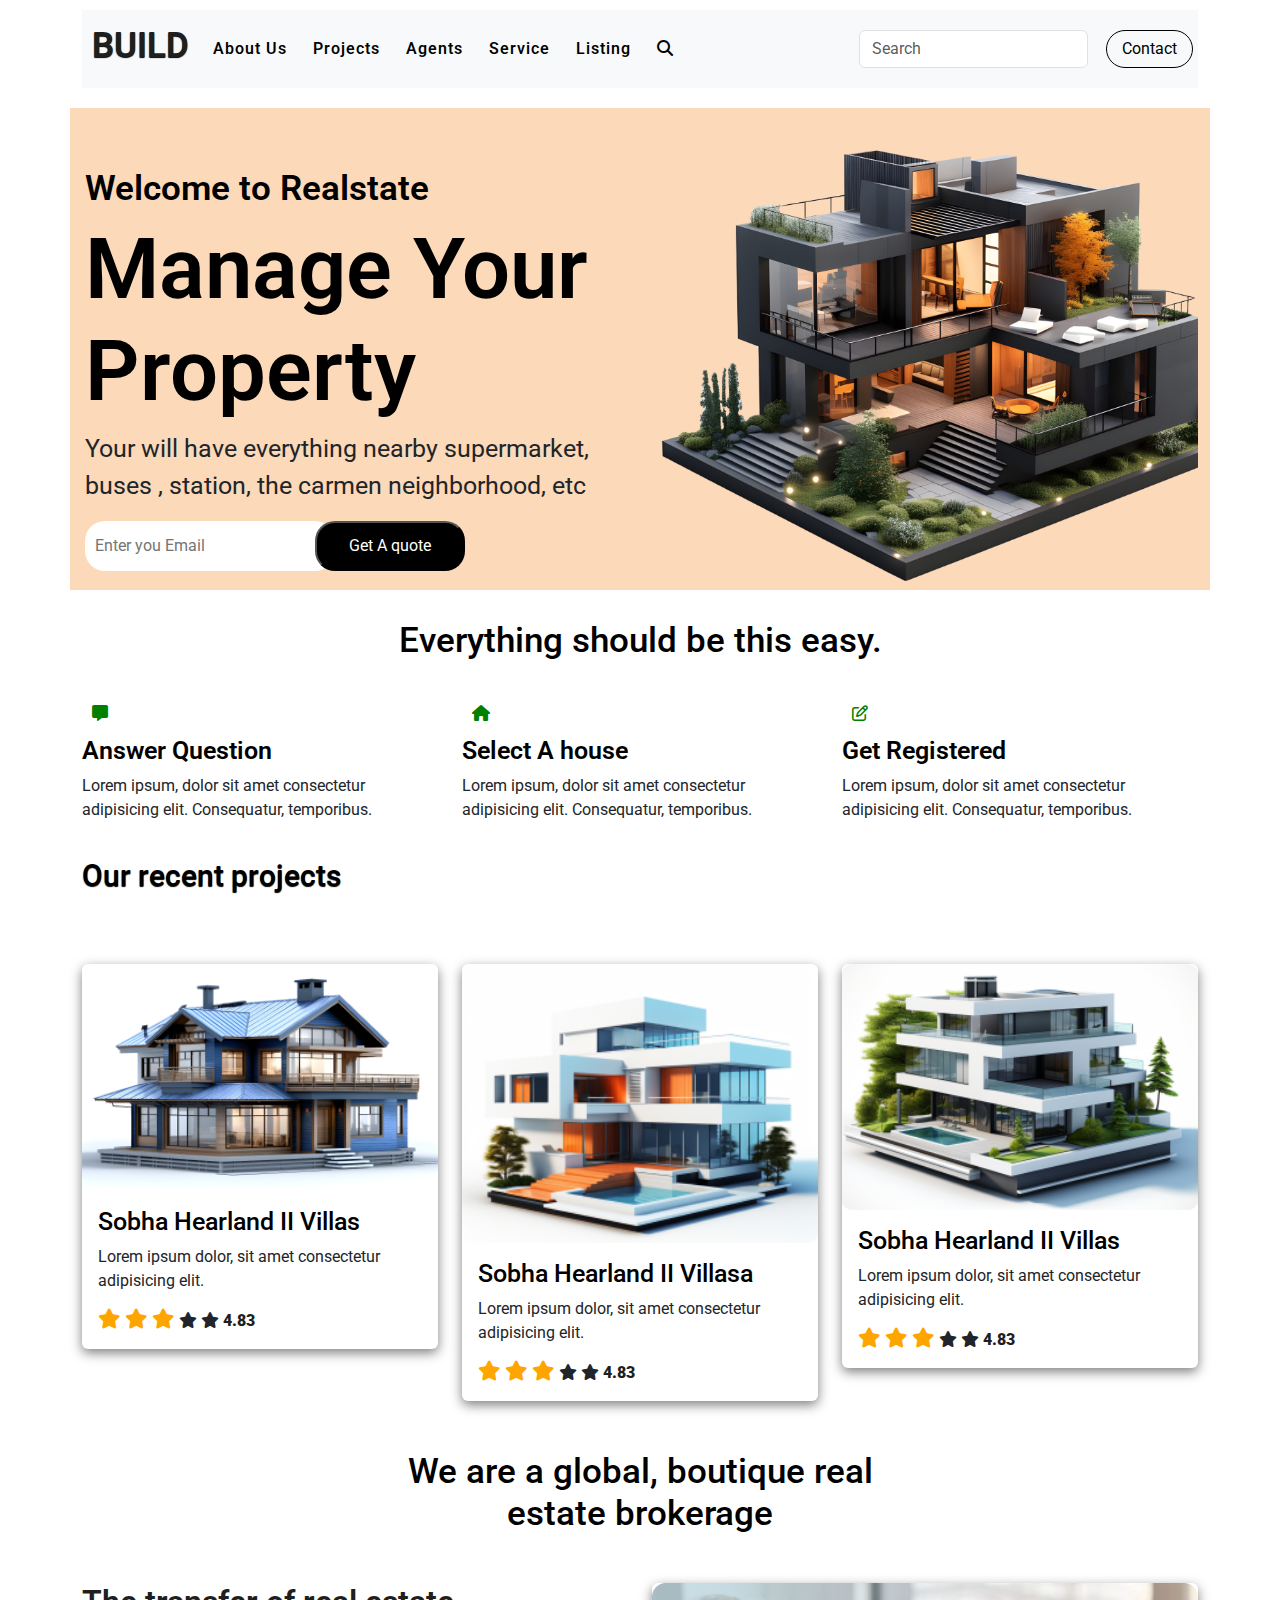
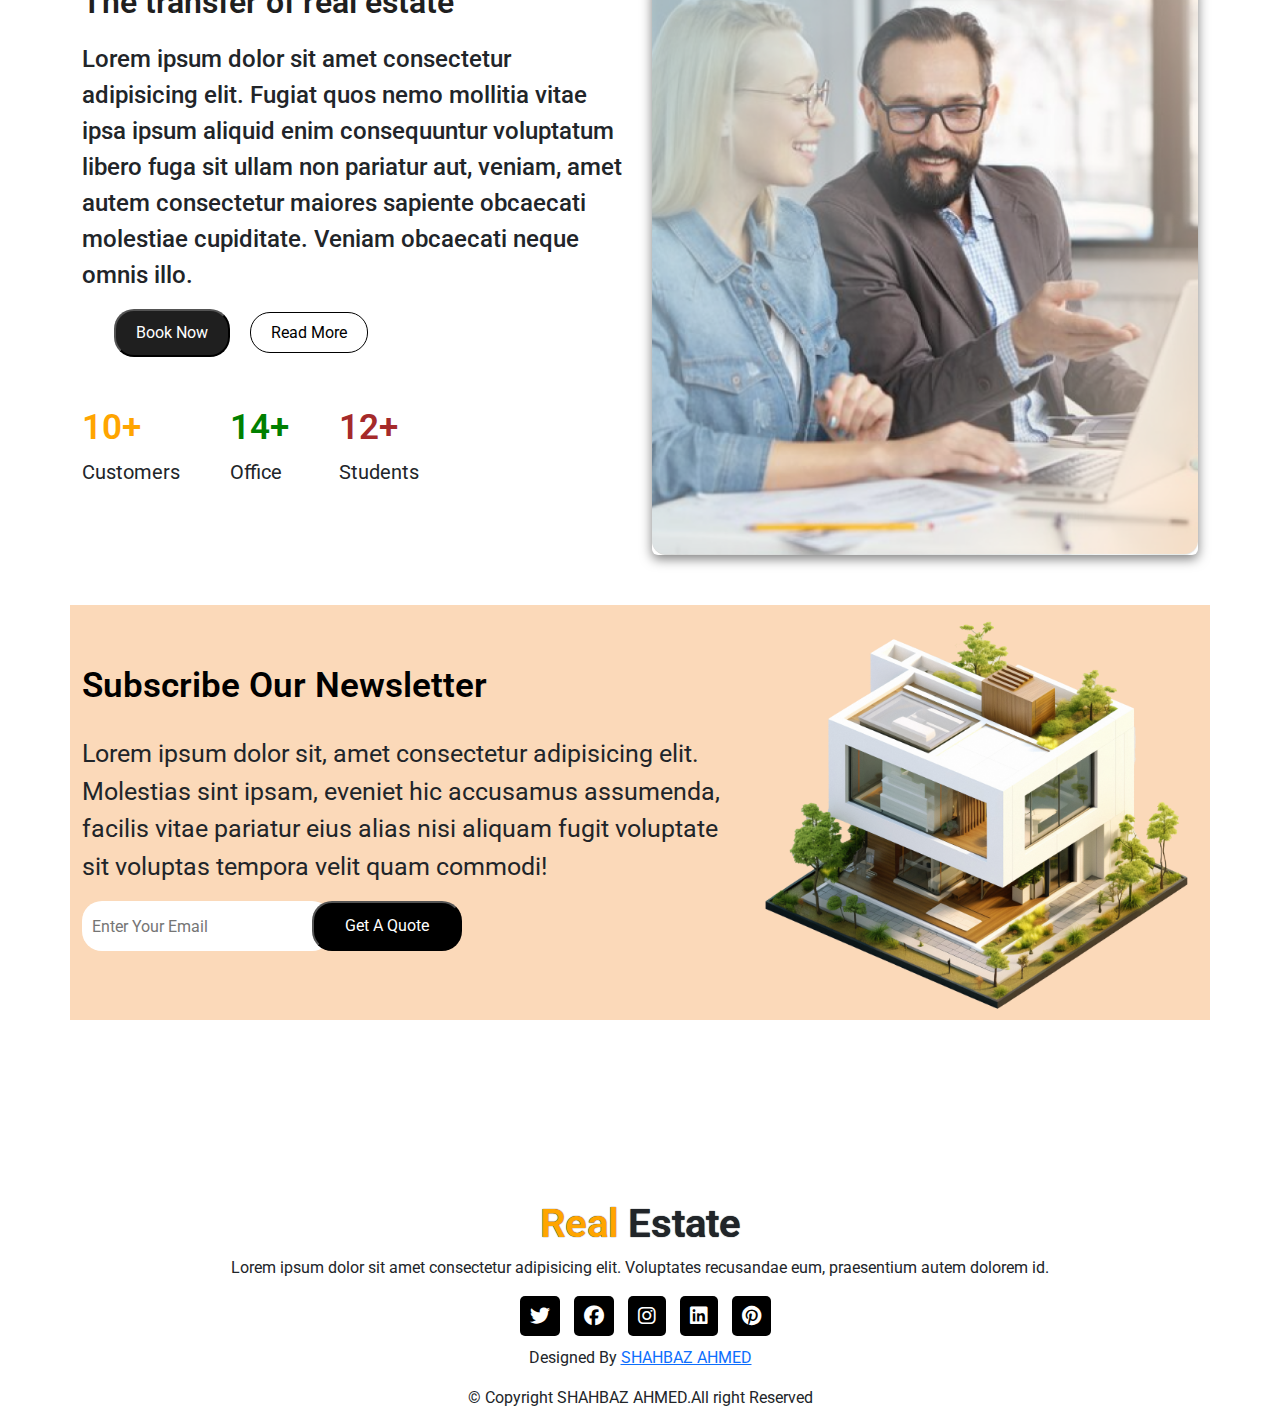
<file: Food website/Real Estate/index.html>
<!DOCTYPE html>
<html lang="en">

<head>
    <meta charset="UTF-8">
    <meta name="viewport" content="width=device-width, initial-scale=1.0">
    <title>Real Estate</title>

    <!-- css link -->
    <link rel="stylesheet" href="style.css">
    <!-- css Link End -->

    <!-- Bootstrap Link Start -->
    <link rel="stylesheet" href="https://cdn.jsdelivr.net/npm/bootstrap@5.3.2/dist/css/bootstrap.min.css">
    <!-- Bootstrap Link End -->

    <!-- font Awesome -->
    <link rel="stylesheet" href="https://cdnjs.cloudflare.com/ajax/libs/font-awesome/6.5.1/css/all.min.css">

    <link rel="preconnect" href="https://fonts.googleapis.com">
    <link rel="preconnect" href="https://fonts.googleapis.com">
    <link rel="preconnect" href="https://fonts.gstatic.com" crossorigin>
    <link
        href="https://fonts.googleapis.com/css2?family=Poppins:ital,wght@0,100;0,200;0,300;0,400;0,500;0,600;0,700;0,800;0,900;1,100;1,200;1,300;1,400;1,500;1,600;1,700;1,800;1,900&family=Roboto+Condensed:ital,wght@0,100..900;1,100..900&family=Roboto+Serif:ital,opsz,wght@0,8..144,100..900;1,8..144,100..900&family=Roboto:ital,wght@0,100;0,300;0,400;0,500;0,700;0,900;1,100;1,300;1,400;1,500;1,700;1,900&display=swap"
        rel="stylesheet">

    <link rel="stylesheet" href="https://cdnjs.cloudflare.com/ajax/libs/animate.css/4.1.1/animate.min.css" />

</head>

<body>

    <!-- Navbar Start -->
    <div class="container">
        <nav class="navbar navbar-expand-lg bg-body-tertiary" id="navbar">

            <a class="navbar-brand" id="logo" href="#">BUILD</a>
            <button class="navbar-toggler" type="button" data-bs-toggle="collapse"
                data-bs-target="#navbarSupportedContent" aria-controls="navbarSupportedContent" aria-expanded="false"
                aria-label="Toggle navigation">
                <span class="navbar-toggler-icon"></span>
            </button>
            <div class="collapse navbar-collapse" id="navbarSupportedContent">
                <ul class="navbar-nav me-auto mb-2 mb-lg-0">
                    <li class="nav-item">
                        <a class="nav-link active" aria-current="page" href="#">About Us</a>
                    </li>
                    <li class="nav-item">
                        <a class="nav-link active" aria-current="page" href="#">Projects</a>
                    </li>

                    <li class="nav-item">
                        <a class="nav-link active" aria-current="page" href="#">Agents</a>
                    </li>
                    <li class="nav-item">
                        <a class="nav-link active" aria-current="page" href="#">Service</a>
                    </li>
                    <li class="nav-item">
                        <a class="nav-link active" aria-current="page" href="#">Listing</a>
                    </li>
                    <li class="nav-item">
                        <a class="nav-link active" aria-current="page" href="#"><i
                                class="fa-solid fa-magnifying-glass"></i></a>
                    </li>
                </ul>
                <form class="d-flex" role="search" id="search">
                    <input class="form-control me-2" type="search" placeholder="Search" aria-label="Search">
                    <button class="btn btn-outline-success" type="submit">Contact</button>
                </form>
            </div>

        </nav>
    </div>


    <!-- Navbar End -->


    <!-- banner Start -->

    <section>
        <div class="container" id="main-div">
            <div class="row">
                <div class="col-12 col-sm-12 col-md-6 col-lg-6">
                    <div class="content">
                        <div class="head-one">
                            <h5>Welcome to Realstate</h5>
                        </div>
                        <div class="head-two animate__animated animate__fadeInDown">
                            <h2>Manage Your Property</h2>
                        </div>
                        <div class="para">
                            <p>Your will have everything nearby supermarket, buses , station, the carmen neighborhood,
                                etc</p>
                        </div>
                        <div class="email">
                            <input type="email" placeholder="Enter you Email">
                            <button>Get A quote</button>
                        </div>
                    </div>

                </div>

                <div class="col-12 col-sm-12 col-md-6 col-lg-6">
                    <div class="img-div">
                        <img src="./image/Banner.png" width="100%" alt="">
                    </div>
                </div>
            </div>
        </div>
    </section>


    <!-- Banner End -->

    <!-- slider start -->


    <section>
        <div class="container">

            <div class="slider-head">
                <h2>Everything should be this easy.</h2>
            </div>


            <div class="slider-img">
                <div class="row">

                    <div class="col-12 col-sm-12 col-md-4 col-lg-4">
                        <div class="message-icon">
                            <i class="fa-solid fa-message"></i>
                        </div>
                        <div class="icon-head">
                            <h3>Answer Question</h3>
                        </div>
                        <div class="slider-para">
                            <p>Lorem ipsum, dolor sit amet consectetur adipisicing elit. Consequatur, temporibus.</p>
                        </div>
                    </div>

                    <div class="col-12 col-sm-12 col-md-4 col-lg-4">
                        <div class="message-icon">
                            <i class="fa-solid fa-house"></i>
                        </div>
                        <div class="icon-head">
                            <h3>Select A house</h3>
                        </div>
                        <div class="slider-para">
                            <p>Lorem ipsum, dolor sit amet consectetur adipisicing elit. Consequatur, temporibus.</p>
                        </div>
                    </div>

                    <div class="col-12 col-sm-12 col-md-4 col-lg-4">
                        <div class="message-icon">
                            <i class="fa-regular fa-pen-to-square"></i>
                        </div>
                        <div class="icon-head">
                            <h3>Get Registered</h3>
                        </div>
                        <div class="slider-para">
                            <p>Lorem ipsum, dolor sit amet consectetur adipisicing elit. Consequatur, temporibus.</p>
                        </div>
                    </div>



                </div>
            </div>






        </div>

    </section>





    <!-- slider End -->

    <!-- card start -->

    <section>
        <div class="container">

            <div class="card-head">
                <h2>Our recent projects</h2>
            </div>

            <div class="row" style="margin-top: 30px;">
                <div class="col-12 col-sm-12 col-md-4 col-lg-4">
                    <div class="card">
                        <img src="./image/card1.png" class="card-img-top" alt="...">
                        <div class="card-body">
                            <h3>Sobha Hearland II Villas</h3>
                            <p>Lorem ipsum dolor, sit amet consectetur adipisicing elit.</p>
                            <div class="star">
                                <i class="fa-solid fa-star checked"></i>
                                <i class="fa-solid fa-star checked"></i>
                                <i class="fa-solid fa-star checked"></i>
                                <i class="fa-solid fa-star "></i>
                                <i class="fa-solid fa-star "> <span>4.83</span></i>


                            </div>
                        </div>
                    </div>

                </div>

                <div class="col-12 col-sm-12 col-md-4 col-lg-4">
                    <div class="card">
                        <img src="./image/card3.png" class="card-img-top" alt="...">
                        <div class="card-body">
                            <h3>Sobha Hearland II Villasa</h3>
                            <p>Lorem ipsum dolor, sit amet consectetur adipisicing elit.</p>
                            <div class="star">
                                <i class="fa-solid fa-star checked"></i>
                                <i class="fa-solid fa-star checked"></i>
                                <i class="fa-solid fa-star checked"></i>
                                <i class="fa-solid fa-star "></i>
                                <i class="fa-solid fa-star "> <span>4.83</span></i>


                            </div>
                        </div>
                    </div>

                </div>

                <div class="col-12 col-sm-12 col-md-4 col-lg-4">
                    <div class="card">
                        <img src="./image/card2.png" class="card-img-top" alt="...">
                        <div class="card-body">
                            <h3>Sobha Hearland II Villas</h3>
                            <p>Lorem ipsum dolor, sit amet consectetur adipisicing elit.</p>
                            <div class="star">
                                <i class="fa-solid fa-star checked"></i>
                                <i class="fa-solid fa-star checked"></i>
                                <i class="fa-solid fa-star checked"></i>
                                <i class="fa-solid fa-star "></i>
                                <i class="fa-solid fa-star "> <span>4.83</span></i>


                            </div>
                        </div>
                    </div>

                </div>
            </div>


    </section>



    <!-- card end -->

    <!-- Global section Start -->
    <section>
        <div class="container" id="global-div">
            <div class="global animate__animated  animate__flipInX">
                <h1>We are a global, boutique real <br> estate brokerage</h1>
            </div>

            <div class="row">
                <div class="col-12 col-sm-12 col-md-6 col-lg-6" id="main-global">
                    <div class="head-global">
                        <h2>The transfer of real estate</h2>
                    </div>
                    <div class="para-global">
                        <p>Lorem ipsum dolor sit amet consectetur adipisicing elit. Fugiat quos nemo mollitia vitae ipsa
                            ipsum aliquid enim consequuntur voluptatum libero fuga sit ullam non pariatur aut, veniam,
                            amet autem consectetur maiores sapiente obcaecati molestiae cupiditate. Veniam obcaecati
                            neque omnis illo.</p>
                    </div>

                    <div class="btn-global">
                        <ul>
                            <li>
                                <button>Book Now</button>
                            </li>
                            <li>
                                <a href="">Read More</a>
                            </li>
                        </ul>
                    </div>

                    <div class="quantity">
                        <div class="customers">
                            <h6>10+</h6>
                            <p>Customers</p>

                        </div>
                        <div class="office">
                            <h6>14+</h6>
                            <p>Office</p>

                        </div>
                        <div class="students">
                            <h6>12+</h6>
                            <p>Students</p>

                        </div>

                    </div>

                </div>

                <div class="col-12 col-sm-12 col-md-6 col-lg-6">
                    <div class="card">
                        <img src="./image/card4.png" class="card-img-top" alt="...">

                    </div>

                </div>
            </div>


        </div>
    </section>


    <!-- Global Section End -->

    <!-- last banner  start-->


    <section>
        <div class="container" id="last-banner">
            <div class="row">
                <div class="col-12 col-sm-12 col-md-7 col-lg-7">
                    <div class="last-banner">
                        <div class="last-head">
                            <h2>Subscribe Our Newsletter</h2>
                        </div>
                        <div class="last-para">
                            <p>Lorem ipsum dolor sit, amet consectetur adipisicing elit. Molestias sint ipsam, eveniet
                                hic accusamus assumenda, facilis vitae pariatur eius alias nisi aliquam fugit voluptate
                                sit voluptas tempora velit quam commodi!</p>
                        </div>
                    </div>

                    <div class="email">
                        <input type="email" placeholder="Enter Your Email">
                        <button>Get A Quote</button>
                    </div>

                </div>

                <div class="col-12 col-sm-12 col-md-5 col-lg-5">
                    <div class="last-img">
                        <img src="./image/last-banner.png" width="100%" alt="">
                    </div>
                </div>
            </div>
        </div>
    </section>



    <!-- last banner End -->


    <footer id="footer">
        <div class="container">
            <h1><span>Real   </span>Estate</h1>
            <p>Lorem ipsum dolor sit amet consectetur adipisicing elit. Voluptates recusandae eum, praesentium autem
                dolorem
                id.</p>
            <div class="social-link">
                <i class="fa-brands fa-twitter"></i>
                <i class="fa-brands fa-facebook"></i>
                <i class="fa-brands fa-instagram"></i>
                <i class="fa-brands fa-linkedin"></i>
                <i class="fa-brands fa-pinterest"></i>
            </div>
            <div class="credit">
                <p>Designed By <a target="_blank" href="https://github.com/SHAHBAZSHEIKH80">SHAHBAZ AHMED</a></p>
            </div>
            <div class="copy-right">
                <p>&copy; Copyright SHAHBAZ AHMED.All right Reserved</p>
            </div>
        </div>
    </footer>









    <script src="https://cdn.jsdelivr.net/npm/bootstrap@5.3.2/dist/js/bootstrap.bundle.min.js"></script>

</body>

</html>
</file>
<file: Food website/Real Estate/style.css>
* {
    margin: 0;
    padding: 0;
    box-sizing: border-box;
    text-decoration: none;
    list-style: none;
    font-family: "Roboto", sans-serif;
}

.navbar-nav {
    display: flex;
    gap: 10px;
    /* margin-top: 10px; */
    
    

}

#navbar{
    padding: 5px;
    background-color: #FAFAFA;
    /* border-radius: 20px; */
    margin-top: 10px;
    position: static;
    
    

}

#logo {
    font-size: 35px;
    font-weight: 600;
    color: #1F1F1F;
    text-shadow: 0px 1px 1px black;
    margin-bottom: 5px;
    margin-left: 5px;

}

.nav-item .nav-link {
    font-size: 16px;
    font-weight: 550;
    color: #1F1F1F;
    border-radius: 3px;
    letter-spacing: 1px;
    transition: 0.5s ease;
}

.nav-item .nav-link:hover {

    color: black;
    background-color: white;

    transition: 0.5s ease;
    border: 1px solid black;
}

#search button {
    margin-left: 10px;
    border: 1px solid black;
    color: black;
    padding: 0px 15px 0px 15px;
    border-radius: 20px;

}

#main-div {
    margin-top: 20px;
    padding-top: 20px;
    padding-left: 15px;
    background-color: #C1DEE8;
    background-color: #FBD9B9;





}

.content {
    padding-top: 40px;

}

.head-one h5 {
    font-size: 16px;
    font-weight: 400;
    color: black;
}


.head-two h2 {
    font-size: 67px;
    font-weight: 600;
    color: black;

}

.email {
    display: flex;
    border-radius: 30px;
}

.email input {
    border: none;
    outline: none;
    border-radius: 20px;
    width: 250px;
    height: 50px;
    padding-left: 10px;

}
.email button{
    position: relative;
    left: -20px;
    border-radius: 20px;
    width: 150px;
    background-color: black;
    color: white;
}

/* .email input{
    padding: 10px;
    border-radius: 20px;
    border: 1px solid black;
    box-shadow: 0px 5px 5px -6px black;
}
.email button{
    position: relative;
    left: -30px;
    padding: 10px;
    border-radius: 20px;
    border: 1px solid black;
    box-shadow: 0px 5px 5px -6px black;
    background-color: black;
    color: white;
}
.email button:hover{
    transition: 0.5s ease;
    transform: scale(1.1);

} */

/* slider start */
.slider-head {
    text-align: center;
    margin-top: 30px;
}

.slider-head h2 {
    font-size: 35px;
    font-weight: 500;
    color: black;
}

.slider-img {
    margin-top: 30px;
}

.message-icon {
    width: 40px;
    padding: 10px;
}

.message-icon i {
    color: green;
}

.icon-head h3 {
    color: black;
    font-size: 25px;
    font-weight: 600;
}

/* slider End */

/* card start */
.card-head {
    margin-top: 20px;
}

.card-head h2 {
    color: black;
    font-size: 30px;
    font-weight: 500;
    text-shadow: 0px 1px 1px black;

}

.card {
    border: none !important;
    border-radius: 10px;
    box-shadow: rgba(0, 0, 0, 0.1)0px 4px 12px;
}

.card img {
    border-radius: 5px;
}

.card-body h3 {
    font-size: 25px;
    font-weight: 500;
    color: black;
}

.star .checked {
    color: orange;
    font-size: 20px;
}

.star i span {
    color: #1F1F1F;
}

/* /* card end * */

/* Global Section Start */
#global-div {
    margin-top: 50px;
}

.global {
    text-align: center;
}

.global h1 {
    font-size: 40px;
    font-weight: 600;
    color: black;
}

.quantity {

    display: flex;
    margin-top: 50px;
    gap: 50px;


}

.quantity .customers h6 {
    font-size: 35px;
    font-weight: 600;
    color: orange;
}

.quantity .customers p {
    font-size: 20px;
    font-weight: 400;
    /* color: orange; */
}

.quantity .office p {
    font-size: 20px;
    font-weight: 400;
    /* color: orange; */
}

.quantity .office h6 {
    font-size: 35px;
    font-weight: 600;
    color: green;
}

.quantity .students h6 {
    font-size: 35px;
    font-weight: 600;
    color: brown;
}

.quantity .students p {
    font-size: 20px;
    font-weight: 400;
    /* color: orange; */
}

#main-global {
    padding-top: 40px;
}

.head-global h2 {
    font-size: 33px;
    font-weight: 500;
    color: #1F1F1F;

}

.para-global {
    margin-top: 20px;
}

.para-global p {
    font-size: 20px;
    font-weight: 500;
}

.btn-global ul {
    display: flex;
    gap: 20px;
    align-items: center;
}

.btn-global ul li button {
    border: none 1px solid black;
    padding: 10px 20px;
    background-color: #1F1F1F;
    color: white;
    border-radius: 20px;
}


.btn-global ul li a {
    border: 1px solid black;
    padding: 10px 20px;
    background-color: white;
    color: black;
    border-radius: 20px;
    text-decoration: none;
}

.card {
    border: 1px solid black;
    border-radius: 10px;
    box-shadow: rgba(0, 0, 0, 0.5)0px 4px 12px;
    margin-top: 30px;

}

.card img {
    border-radius: 10px;
}



/* Global Section End */

/* last Banner Start */

#last-banner {
    margin-top: 50px;
    background-color: #FBD9B9;

}

.button-banner ul {
    display: flex;
    align-items: center;
    position: relative;
}

.button-banner ul li input {
    padding: 10px;
    border-radius: 20px;
    border: 1px solid black;
    box-shadow: 0px 5px 5px -6px black;
}

.button-banner ul li a {
    position: relative;
    left: -15px;
    text-decoration: none;
    border: 1px solid black;
    border-radius: 20px;
    color: white;
    background-color: black;
    padding: 10px;
}

.last-banner {
    margin-top: 60px;
}

.last-head h2 {
    font-size: 35px;
    font-weight: 600;
    color: black;
}

.last-para p {
    font-size: 25px;
    font-weight: 400;
    padding-top: 20px;

}

.button-banner {

    margin-top: 20px;
}
#footer{
    width: 100%;
    margin-top: 150px;
    background: white;
    text-align: center;
}
#footer h1{
    font-weight: 600;
    padding-top: 30px;
    text-shadow: 0px 0px 1px black;
}
#footer h1 span{
    color: orange;
}
.social-link i{
    padding: 10px;
    border-radius: 5px;
    font-size: 20px;
    background: black;
    color: white;
    margin-left: 10px;
    margin-bottom: 10px;
    cursor: pointer;
    transition: 0.5s ease;
}
.social-link i:hover{
    background: orange;
    transform: scale(1.3);
    transition: 0.5s;
}

/* Last Banner End */


@media (max-width:1440px) {
    .head-two h2 {
        font-size: 85px;
        font-weight: 600;
        color: black;

    }

    .head-one h5 {
        font-size: 35px;
        font-weight: 600;
        color: black;
    }

    .para p {
        font-size: 25px;
    }

    .global h1 {
        font-size: 35px;
        font-weight: 500;
        color: black;
    }

    .head-global h2 {
        font-size: 32px;
        font-weight: 600;
        color: #1F1F1F;

    }

    .para-global p {
        font-size: 24px;
        font-weight: 500;
    }

    .card {
        margin-top: 40px;
    }


}




@media (max-width:768px) {
    .head-two h2 {
        font-size: 30px;
        font-weight: 600;
        color: black;

    }

    .content {
        padding-bottom: 20px;
    }

    .global h1 {
        font-size: 20px;
        font-weight: 600;
        color: black;
    }

    .head-global h2 {
        font-size: 25px;
        font-weight: 500;
        color: #1F1F1F;

    }

    .para-global p {
        font-size: 15px;
        font-weight: 500;
    }

    .card {
        margin-top: 40px;
    }

    .img-div img {
        margin-top: 30px;
    }

    .last-img img {
        margin-top: 50px;

    }

    .last-para p {
        font-size: 20px;
        font-weight: 400;
    }

    .last-head h2 {
        font-size: 28px;
        font-weight: 600;
    }

    /* .last-img{
        background-color: red;
        height: 70vh;
    } */



}

@media (max-width:425px) {
    .head-two h2 {
        font-size: 20px;
        font-weight: 600;
        color: black;

    }

    .card {
        margin-bottom: 10px;
    }

    .global h1 {
        font-size: 22px;
        font-weight: 500;
        color: black;
    }


    /* .img-div{
        margin-top: 15px;
        height: 200px;
        
        
    
        
    }
    .img-div img{
        margin-top: 20px;
        height: 200px;
        
        
    } */

}

@media (max-width:320px) {
    .head-one h5 {
        font-size: 25px;
    }

    .para p {
        font-size: 20px;
    }

    .last-head h2 {
        font-size: 20px;
    }

    .last-para p {
        font-size: 18px;
    }

}
</file>
